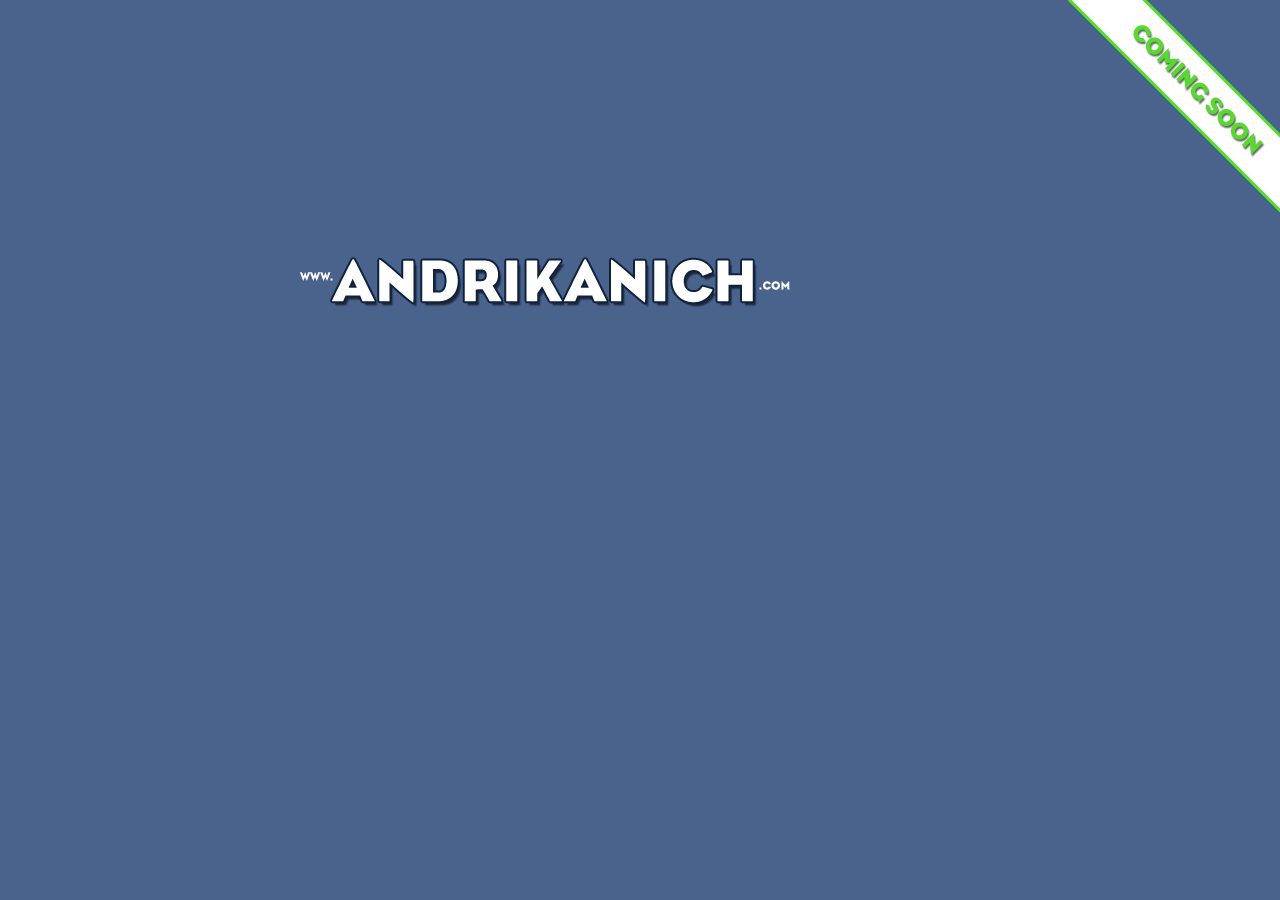
<file: index.html>
<!DOCTYPE html>

<html>
  <head>
    <meta http-equiv="Content-Type" content="text/html; charset=UTF-8" />
    <title>Andrikanich Family</title>
    <link href="/css/basic.css" rel="stylesheet" type="text/css" />
  </head>

  <body>
    <div id="wrapper">
      <div>
        <img src="i/andrikanich.front2.png" width="508" height="64" />
      </div>
    </div>
  </body>
</html>
</file>
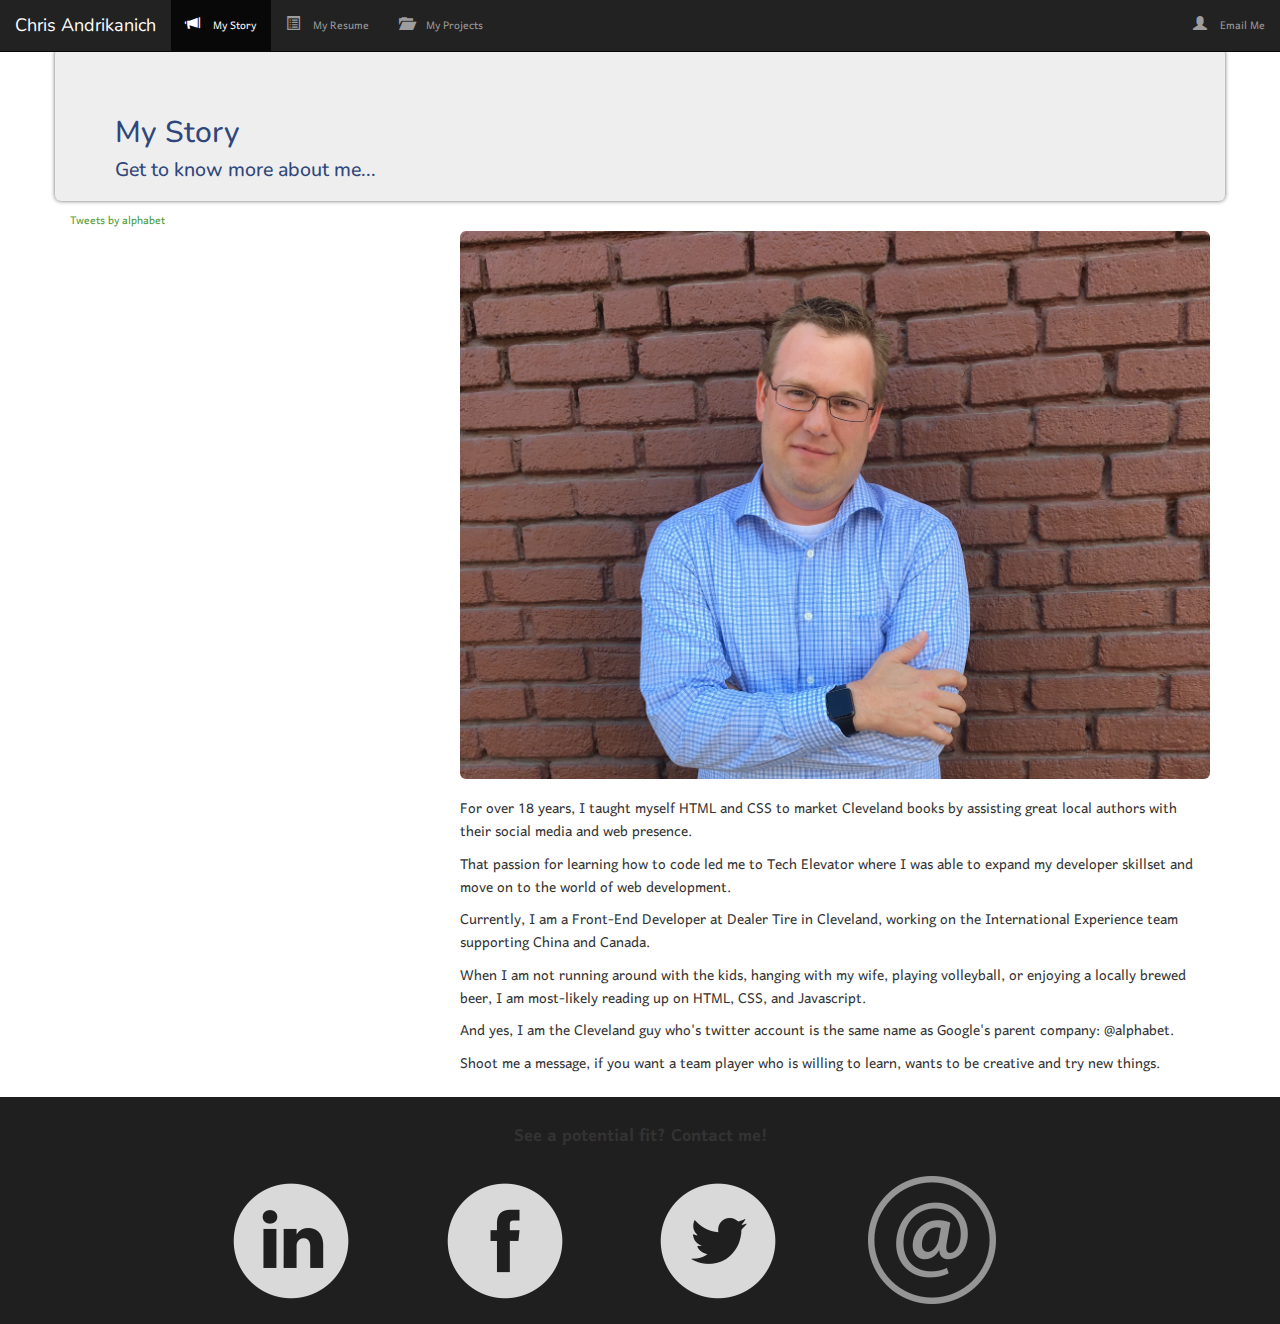
<file: ~old/chris/index.html>
<!DOCTYPE html>
<html>
	<head>
		<title>Hello, My name is Chris W. Andrikanich</title>
		
		<meta name="viewport" content="width=device-width, initial-scale=1">
		
		<meta charset="utf-8">
		<meta name="viewport" content="width=device-width, initial-scale=1">
		<link rel="stylesheet" href="http://maxcdn.bootstrapcdn.com/bootstrap/3.3.6/css/bootstrap.min.css">
		<script src="https://ajax.googleapis.com/ajax/libs/jquery/1.12.4/jquery.min.js"></script>
		<script src="http://maxcdn.bootstrapcdn.com/bootstrap/3.3.6/js/bootstrap.min.js"></script>
		
		<!-- MY CUSTOM STYLES -->
		<link rel="stylesheet" href="style.css">
		<link href="https://fonts.googleapis.com/css?family=Bungee+Inline|Bungee+Shade|Harmattan|Montserrat|Nunito" rel="stylesheet">
		<script src="site.js"></script>
		
		<script>
		  window.fbAsyncInit = function() {
		    FB.init({
		      appId      : '503785306478110',
		      xfbml      : true,
		      version    : 'v2.7'
		    });
		  };
		
		  (function(d, s, id){
		     var js, fjs = d.getElementsByTagName(s)[0];
		     if (d.getElementById(id)) {return;}
		     js = d.createElement(s); js.id = id;
		     js.src = "//connect.facebook.net/en_US/sdk.js";
		     fjs.parentNode.insertBefore(js, fjs);
		   }(document, 'script', 'facebook-jssdk'));
		</script>
	
	</head>
	
	<body>
		
		<!-- PAGE HEADER -->
		<nav class="navbar navbar-inverse navbar-fixed-top">
		  <div class="container-fluid">
		    <div class="navbar-header">
		      <button type="button" class="navbar-toggle" data-toggle="collapse" data-target="#myNavbar">
		        <span class="icon-bar"></span>
		        <span class="icon-bar"></span>
		        <span class="icon-bar"></span> 
		      </button>
		      <a class="navbar-brand" href="#myStory">Chris Andrikanich</a>
		    </div>
		    <div class="collapse navbar-collapse" id="myNavbar">
		      <ul class="nav navbar-nav">
		        <li data-toggle="collapse" data-target=".navbar-collapse" class="myStory active">
		        	<a id="btn-showMyStory" href="#myStory">
			        	<span class="glyphicon glyphicon-bullhorn"></span> My Story</a>
			    </li>
		        <li data-toggle="collapse" data-target=".navbar-collapse" class="myResume"><a id="btn-showMyResume" href="#myResume"><span class="glyphicon glyphicon-list-alt"></span> My Resume</a></li>
		        <li data-toggle="collapse" data-target=".navbar-collapse" class="myProjects"><a id="btn-showMyProjects" href="#myProjects"><span class="glyphicon glyphicon-folder-open"></span> My Projects</a></li> 
		      </ul>
		      <ul class="nav navbar-nav navbar-right">
		        <li data-toggle="collapse" data-target=".navbar-collapse"><a href="mailto:chris@andrikanich.com"><span class="glyphicon glyphicon-user"></span> Email Me</a></li>
		      </ul>
		    </div>
		  </div>
		</nav>
		
		<!-- MY STORY SECTION -->
		<section id="myStory" class="container mainView">
			<div class="row">
				<header class="col-md-12 jumbotron">
					<h2>My Story</h2>
					<h3>Get to know more about me...</h3>
				</header>
			</div>
			<div class="row">
				<aside class="col-md-4 hidden-xs">
					<div class="twitter">
						<a class="twitter-timeline" data-width="500" data-height="400" href="https://twitter.com/alphabet">Tweets by alphabet</a>
<script async src="//platform.twitter.com/widgets.js" charset="utf-8"></script>					
					</div>
				</aside>
				<article class="col-md-8">
					<img src="i/cwa.jpg" class="img-rounded img-responsive" alt="Chris Andrikanich" />
					<p>For over 18 years, I taught myself HTML and CSS to market Cleveland books by assisting great local authors with their social media and web presence.</p>

					<p>That passion for learning how to code led me to Tech Elevator where I was able to expand my developer skillset and move on to the world of web development.</p>

					<p>Currently, I am a Front-End Developer at Dealer Tire in Cleveland, working on the International Experience team supporting China and Canada.</p>

					<p>When I am not running around with the kids, hanging with my wife, playing volleyball, or enjoying a locally brewed beer, I am most-likely reading up on HTML, CSS, and Javascript.</p>

					<p>And yes, I am the Cleveland guy who's twitter account is the same name as Google's parent company: @alphabet.</p>
					
					<p>Shoot me a message, if you want a team player who is willing to learn, wants to be creative and try new things.</p>

				</article>
			</div>
		</section>
		
		<!-- MY RESUME SECTION -->
		<section id="myResume" class="container mainView">
			<div class="row">
				<header class="col-md-12 jumbotron">
					<h2>My Resume</h2>
					<h3>Learn more about my experience...</h3>
				</header>
			</div>
			<div class="row">
				<div class="col-md-1"></div>
				<article class="col-md-10">
					<h4>Objective</h4>
					<p>As a Front-End Developer, my passion for semantic HTML & CSS pushes myself to learn more, to work with my team to create high-quality code and to continuously enhance my skillset. My experience with taking someone else's vision and translating it to good usable code makes me a great fit for your team.</p>
					<h4>Experience</h4>

						<!-- DEALER TIRE -->
						<h5>Dealer Tire, LLC, Web Developer, Cleveland, OH &mdash; 2016-Present</h5>
						<ul>
							<li>Coordinated with team to launch Dealer Tire China by designing & skinning Porsche dealership web site</li>
							<li>Support web applications and branding updates for US and Canadian dealership websites</li>
							<li>Led project to move Online Tire Store application to Nissan & Infiniti Canada dealerships</li>
						</ul>

						<!-- TEALS -->
						<h5>TEALS, Volunteer Teaching Assistant, Cleveland, OH &mdash; 2018-Present</h5>
						<ul>
							<li>Assisted Campus International High School teacher with the Intro to Computer Science curriculum</li>
							<li>Help students understand basic Computer Science concepts using Snap and Python programming languages</li>
						</ul>

						<!-- TECH ELEVATOR-->
						<h5>Tech Elevator, Student: Java Cohort, Cleveland, OH &mdash; 2016-Present</h5>
						<ul>
							<li>Java Language Fundamentals: variables, data types, loops, conditional statements, exception handling, collections framework, I/O</li>
							<li>Object Oriented Programming: classes and objects, interfaces, access modifiers, packages, the Java classpath, class modeling, encapsulation, inheritance, and polymorphism, UML class diagrams</li>
							<li>Web Application Development: HTML, CSS, Javascript, Servlets, JSP, Spring Web MVC, Tomcat</li>
							<li>Database Programming: JDBC, JPA (Hibernate), table design and creation, SQL queries and DML, PostgreSQL, E/R diagrams</li>
							<li>Development tools and techniques: unit testing (JUnit), TDD, unix command line navigation, Git, Eclipse</li>
						</ul>

						<!-- GRAY & COMPANY -->
						<h5>Gray & Company, Publishers, Digital Marketing, Cleveland, OH &mdash; 1998-2016</h5>
						<ul>
							<li>Built and designed company web site using HTML, CSS, and FileMaker databases, also managed and maintained updates, fixes, and feature requests via Coda</li>
							<li>Organized and designed promotional materials, coordinated and scheduled events, and managed book sales partnerships for appearances for 40+ authors</li>
							<li>Crafted content, designed assets, and implemented social media campaigns on Facebook and Twitter in conjunction with product releases, special offers, and timely content</li>
							<li>Planned, managed, and researched office logistics for 6 full-time and part-time employees</li>
						</ul>

						<!-- BURNING RIVER SPORTS -->
						<h5>Burning River Sports, Co-owner, Cleveland, OH &mdash; 2002-2005</h5>
						<ul>
							<li>Built, managed and maintained company web site using HTML and CSS</li>
							<li>Organized, scheduled, and coordinated dozens of local social and sport events in Greater Cleveland</li>
							<li>Designed marketing materials and promotional giveaways using Adobe InDesign</li>
						</ul>

						<!-- SIGNATURES -->
						<h5>Signatures Network, Merchandising Assistant, San Francisco, CA &mdash; 2005-2009</h5>
						<ul>
							<li>Assisted with inventory supply and management, venue transactions, and logistics for Coldplay concert tours in the summers of 2006, 2008, and 2009 in the United States and Canada</li>
						</ul>

					<!-- EDUCATION-->	
					<h4>Education</h4>
					<ul>
						<li>Tech Elevator, Cleveland, OH — Certificate, Expected Aug 2016
<p>14 week accelerated coursework on Java software language</p>
</li>
						<li>Ohio University, Athens, OH — B.A. English, 1998</li>
					</ul>
				</article>
			</div>
			<div class="col-md-1"></div>
		</section>
		
		<!-- MY PROJECTS SECTION -->
		<section id="myProjects" class="container mainView">
			<div class="row">
				<header  class="col-md-12 jumbotron">
					<h2>My Projects</h2>
					<h3>Learn more about what I have created...</h3>
				</header>
			</div>
			<div class="row">
				<article class="col-md-12">
					<div class="projectCard">
						<img src="i/grayco.png" class="img-rounded img-responsive" alt="Gray &amp; Company, Publishers" />
						<h6>Gray &amp; Company, Publishers</h6>
						<p>Web Site Design, HTML, CSS</p>
						<a href="http://www.grayco.com" title="Gray &amp; Company, Publisher web site">www.grayco.com</a>
					</div>
					<div class="projectCard">
						<img src="i/npg-site.png" class="img-rounded img-responsive" alt="National Park Geek Capstone Project" />
						<h6>National Park Geek (Capstone project)</h6>
						<p>Web Site Design, HTML, CSS</p>
						<a href="https://github.com/candrikanich/techElevator-NPG-site" title="National Park Geek Capstone Project">github.com/candrikanich/techElevator-NPG-site</a>
					</div>
				</article>
			</div>
		</section>
		
		<!-- PAGE FOOTER -->
		<footer class="container-fluid">
			
			<div class="row">
				<div class="col-md-12">
					<p>See a potential fit? Contact me!</p>
				</div>
			</div>
			
			<div class="row">
				
				<div class="col-xs-2"></div>
				
				<div class="col-xs-2">
					<a href="https://www.linkedin.com/in/chrisandrikanich" title="Chris Andrikanich on LinkedIn">
					<img src="i/linkedIn.png" class="img-responsive" alt="LinkedIn" />
					</a>
				</div>
				
				<div class="col-xs-2">
					<a href="https://www.facebook.com/in/chris.andrikanich" title="Chris Andrikanich on Facebook">
					<img src="i/facebook.png" class="img-responsive" alt="Facebook" />
				</div>
				
				<div class="col-xs-2">
					<a href="https://www.twitter.com/alphabet" title="Chris Andrikanich on Twitter">
					<img src="i/twitter.png" class="img-responsive" alt="Twitter" />
				</div>
				
				<div class="col-xs-2">
					<a href="mailto:chris@andrikanich.com" title="Email Chris Andrikanich">
					<img src="i/mail.png" class="img-responsive" alt="Email" />
				</div>
				
				<div class="col-xs-2"></div>
			
			</div>
		</footer>
	</body>
</html>
</file>
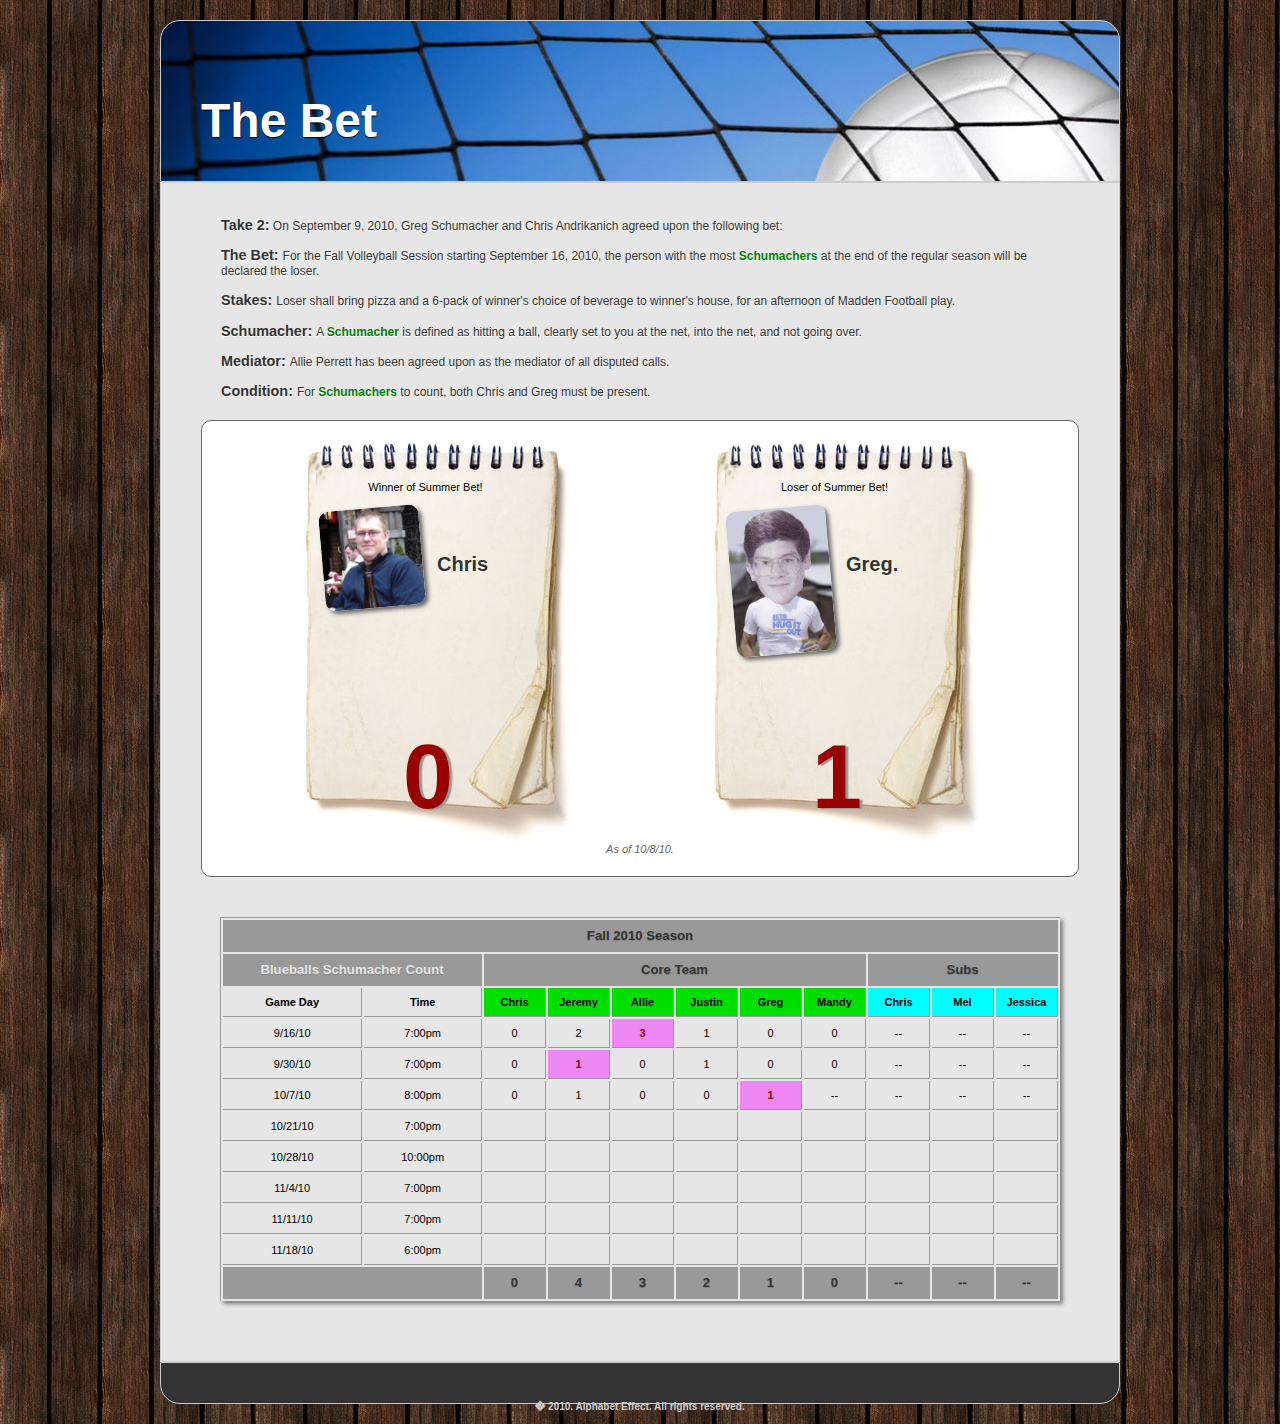
<file: ~old/schumacher/index.html>
<!DOCTYPE html PUBLIC "-//W3C//DTD XHTML 1.0 Strict//EN" "http://www.w3.org/TR/xhtml1/DTD/xhtml1-strict.dtd">
<html>
	<head>
		<title>2010 Summer Volleyball "Schumacher" Bet Tally Board</title>
		<link href="main.css" rel="stylesheet" type="text/css" media="all" />
	</head>
	<body>
		<div id="wrapper">
			<div id="header">
				<h1>The Bet</h1>
				<h2>Andrikanich vs. Schumacher</h2>
			</div>
			<div id="content">
				<ul>
					<li><h5>Take 2:</h5> On September 9, 2010, Greg Schumacher and Chris Andrikanich agreed upon the following bet:</li>
					<li><h5>The Bet: </h5>For the Fall Volleyball Session starting September 16, 2010, the person with the most <span>Schumachers</span> at the end of the regular season will be declared the loser.</li>
					<li><h5>Stakes: </h5>Loser shall bring pizza and a 6-pack of winner's choice of beverage to winner's house, for an afternoon of Madden Football play.</li>
					<li><h5>Schumacher: </h5>A <span>Schumacher</span> is defined as hitting a ball, clearly set to you at the net, into the net, and not going over.</li>
					<li><h5>Mediator: </h5>Allie Perrett has been agreed upon as the mediator of all disputed calls.</li>
					<li><h5>Condition: </h5>For <span>Schumachers</span> to count, both Chris and Greg must be present.</li>
				</ul>
				<div id="scores">
					
					<!-- Chris -->
					<div id="winner">
					<p>Winner of Summer Bet!</p>
					<img src="i/chris.jpg" alt="Chris Andrikanich" />
						<h3>Chris</h3>
						<h4>0</h4>
						
					</div>
					
					<!-- Greg -->
					<div id="loser">
					<p>Loser of Summer Bet!</p>
					<img src="i/greg2.jpg" alt="Greg Schumacher" />
						<h3>Greg.</h3>
						<h4>1</h4>
					</div>
					
					<div class="clear">
						<p>As of 10/8/10.</p>
					</div>
				</div>
				
				<div id="stats">
					<table>
						<tr class="header1">
							<td colspan="11">Fall 2010 Season</td>
						</tr>
						<tr class="header1">
							<td colspan="2"><span>Blueballs Schumacher Count</span></td>
							<td colspan="6">Core Team</td>
							<td colspan="3">Subs</td>
						</tr>
						
						<tr class="header">
							<td class="header">Game Day</td>
							<td class="header">Time</td>
							<td class="team">Chris</td>
							<td class="team">Jeremy</td>
							<td class="team">Allie</td>
							<td class="team">Justin</td>
							<td class="team">Greg</td>
							<td class="team">Mandy</td>
							<td class="sub">Chris</td>
							<td class="sub">Mel</td>
							<td class="sub">Jessica</td>
						</tr>
						
						<tr class="stats one">
							<td class="gameDay">9/16/10</td>
							<td class="time">7:00pm</td>
							<td class="chris">0</td>
							<td class="jeremy">2</td>
							<td class="allie schu">3</td>
							<td class="justin">1</td>
							<td class="greg">0</td>
							<td class="mandy">0</td>
							<td class="rogish">--</td>
							<td class="mel">--</td>
							<td class="jessica">--</td>
						</tr>
						
						<tr class="stats two">
							<td class="gameDay">9/30/10</td>
							<td class="time">7:00pm</td>
							<td class="chris">0</td>
							<td class="jeremy schu">1</td>
							<td class="allie">0</td>
							<td class="justin">1</td>
							<td class="greg">0</td>
							<td class="mandy">0</td>
							<td class="rogish">--</td>
							<td class="mel">--</td>
							<td class="jessica">--</td>
						</tr>
						
						<tr class="stats three">
							<td class="gameDay">10/7/10</td>
							<td class="time">8:00pm</td>
							<td class="chris">0</td>
							<td class="jeremy">1</td>
							<td class="allie">0</td>
							<td class="justin">0</td>
							<td class="greg schu">1</td>
							<td class="mandy">--</td>
							<td class="rogish">--</td>
							<td class="mel">--</td>
							<td class="jessica">--</td>
						</tr>
						
						<tr class="stats four">
							<td class="gameDay">10/21/10</td>
							<td class="time">7:00pm</td>
							<td class="chris"></td>
							<td class="jeremy"></td>
							<td class="allie"></td>
							<td class="justin"></td>
							<td class="greg"></td>
							<td class="mandy"></td>
							<td class="rogish"></td>
							<td class="mel"></td>
							<td class="jessica"></td>
						</tr>
						
						<tr class="stats five">
							<td class="gameDay">10/28/10</td>
							<td class="time">10:00pm</td>
							<td class="chris"></td>
							<td class="jeremy"></td>
							<td class="allie"></td>
							<td class="justin"></td>
							<td class="greg"></td>
							<td class="mandy"></td>
							<td class="rogish"></td>
							<td class="mel"></td>
							<td class="jessica"></td>
						</tr>
						
						<tr class="stats six">
							<td class="gameDay">11/4/10</td>
							<td class="time">7:00pm</td>
							<td class="chris"></td>
							<td class="jeremy"></td>
							<td class="allie"></td>
							<td class="justin"></td>
							<td class="greg"></td>
							<td class="mandy"></td>
							<td class="rogish"></td>
							<td class="mel"></td>
							<td class="jessica"></td>
						</tr>
						
						<tr class="stats seven">
							<td class="gameDay">11/11/10</td>
							<td class="time">7:00pm</td>
							<td class="chris"></td>
							<td class="jeremy"></td>
							<td class="allie"></td>
							<td class="justin"></td>
							<td class="greg"></td>
							<td class="mandy"></td>
							<td class="rogish"></td>
							<td class="mel"></td>
							<td class="jessica"></td>
						</tr>
						
						<tr class="stats eight">
							<td class="gameDay">11/18/10</td>
							<td class="time">6:00pm</td>
							<td class="chris"></td>
							<td class="jeremy"></td>
							<td class="allie"></td>
							<td class="justin"></td>
							<td class="greg"></td>
							<td class="mandy"></td>
							<td class="rogish"></td>
							<td class="mel"></td>
							<td class="jessica"></td>
						</tr>
						
						<tr class="total">
							<td colspan="2" class="header1"></td>
							<td class="chris">0</td>
							<td class="jeremy">4</td>
							<td class="allie">3</td>
							<td class="justin">2</td>
							<td class="greg">1</td>
							<td class="mandy">0</td>
							<td class="rogish">--</td>
							<td class="mel">--</td>
							<td class="jessica">--</td>
						</tr>
						
					</table>
				</div>

				
			</div>
			<div id="footer">
				<h6>� 2010. <a href="mailto:chris@andrikanich.com">Alphabet Effect</a>. All rights reserved.</h6>
			</div>
		</div>
	</body>
</html>
</file>
<file: css/basic.css>
@charset "UTF-8";
* {
	padding: 0;
	margin: 0;
}
#wrapper {
	width: 700px;
	margin: 0 auto;
	margin-top: 100px;
	padding-top: 150px;
}
body {
	background-color: #49638D;
	font-family: Verdana, Arial, Helvetica, sans-serif;
	font-size: 12px;
	color: #FFFFFF;
	background-image: url(../i/coming-soon.png);
	background-repeat: no-repeat;
	background-position: right top;
}
#share {
	text-align: center;
	color: #10213D;
	background-position: 200px;
}
img {
}
a {
	color: #10213D;
	text-decoration: none;
}
a:hover {
	color: #FFFFFF;
	text-decoration: underline;
}
</file>
<file: ~old/chris/style.css>
/* IMPORTED CUSTOM FONTS 

font-family: 'Montserrat', sans-serif;
font-family: 'Nunito', sans-serif;
font-family: 'Bungee Shade', cursive;
font-family: 'Bungee Inline', cursive;
font-family: 'Harmattan', sans-serif;

*/

/*

BASE COLOR PALATTE

Headline Blue: #30477A
Link Green: #479932
Text Black (80%):

*/

#myResume, #myProjects, #contactMe {
	display: none;
}

body {
	font-family: 'Harmattan', sans-serif;
}

h1, h2, h3, h4, h5, h6,
a.navbar-brand {
	font-family: 'Nunito', sans-serif;
	color: #30477A;
}

a:link,
a:visited,
a:hover,
a:active  {
	color: #479932; 
}

span.glyphicon {
	margin-right: 10px;
}

section {
	margin-top: 40px;
}
.mainView {margin-top: 48px;}

#myStory img {
	margin: 20px 0;
	box-shadow: 2px 2px 3px @gray10;
}

#myStory .twitter {
	height: 550px;
	overflow: auto;
	margin-bottom: 40px;
}

p {
	font-size: 1.3em;
	line-height: 1.25em;
}

.jumbotron {
	border: 1px solid @gray10;
	box-shadow: 0 0 4px #666;
	margin-bottom: 10px;
	padding-bottom: 10px;
}

.jumbotron h3 {
	margin-top: 0;
	font-size: 1.4em;
}

h4 {
	border-top: 1px solid @gray10;
	padding-top: 15px;
	margin-top: 15px;
	font-weight: bold;
	font-size: 1.5em;
}

#myResume h4:first-child {
	border: none;
}

.projectCard {
	border: 1px solid @gray10;
	box-shadow: 0 0 3px #666;
	padding: 10px;
	margin: 20px 0;
}

.projectCard img {
	margin: 0 0 20px 0;
}

.projectCard h6 {
	font-size: 1.3em;
}

footer {
	background-color: #1f1f1f;
	color: @white;
	margin: 10px 0 0 0;
	padding: 10px 0 20px 0;
	text-align: center;
}

footer div:first-child {
	margin: 8px 0;
	font-weight: bold;
	font-size: 1.1em;
}
</file>
<file: ~old/schumacher/main.css>
@charset "UTF-8";

/* CSS Document */

/* ==============================================================

Chris Andrikanich
Copyright 2010
written for - www.andrikanich.com/schumacher/

* * * * * * * * * * * * * * * * * * * * * * * * * * * * * * *

swatch colors
=============


================================================================ */

@import url("http://www.grayco.com/css/reset.css");

/* ============================================================= */

body {
    background: url(i/wood.jpg) repeat;
    font-size: 62.5%;
    font-family: Verdana, Arial, Helvetica, sans-serif;
    color: #000;
}
p { font-size: 1.1em;}
h1 { 
	font-size: 4.8em;
	font-weight: bold;
}
h2 { font-size: 3.0em;}
h1, h2 {
	color: #fff;
	text-shadow: #000 0 1px 1px;
}
h3 { 
	font-size: 2.0em;
	text-align: left;
	padding: 40px 0 0 0;
	color:#333333;
	text-shadow: #fff 0 1px 1px;
	font-weight: bold;
}
h4 { 
	letter-spacing: -5px;
	font-size: 9.0em;
	text-align: center;
	font-weight: bold;
	padding: 30px 0;
	clear: left;
	text-shadow: 3px 1px 1px #999999;
	color: #990000;
	}
h5 { 
	font-size: 1.2em;
	font-weight: bold;
	margin: 20px 0 8px 0;
	display: inline;
}
h6 { 
	font-size: 1.0em;
	padding: 15px 0 0 0;
}
#scores h6 {
	display: block;
	padding: 0 70px 0 25px;
	font-style: italic;
}
a:link, a:visited {
	color: #ccc;
	text-decoration: none;
}
a:hover {
	color: #ccc;
	text-decoration: underline;
}
a:active {
	color: #ccc;
	text-decoration: none;
}
a:focus {
	color: #ccc;
	text-decoration: underline;
}
#wrapper {
	width: 960px;
	margin: 20px auto;
}
.clear {
	clear: both;
	font-size: 1.0em;
	font-style: italic;
	color: #666;
	text-align: center;
}
/* =============================================================
   HEADER
   ============================================================= */

#header {
	background: url(i/beach-volleyball-net.jpg) no-repeat;
	height: 80px;
	padding: 40px;
	-moz-border-radius-topleft: 20px;
	-webkit-border-top-left-radius: 20px;
	-moz-border-radius-topright: 20px;
	-webkit-border-top-right-radius: 20px;
	overflow: hidden;
	border: 1px solid #ccc;
}

/* =============================================================
   CONTENT
   ============================================================= */

#content {
	background-color: #e6e6e6;
	padding: 20px 40px;
	border: 1px solid #ccc;
}
#scores {
	padding: 20px 100px 10px;
	background-color: #fff;
	margin: 20px 0 0 0;
	-moz-border-radius: 10px; 
	-webkit-border-radius: 10px; 
	border: 1px solid #666;
}
#scores img {
	width: 100px;
	margin: 15px 15px 0 20px;
	float: left;
	-moz-border-radius: 10px; 
	-webkit-border-radius: 10px; 
	-moz-box-shadow: 3px 3px 4px #666;
	-webkit-box-shadow: 3px 3px 4px #666;
	box-shadow: 3px 3px 4px #666;
	-webkit-transform: rotate(-5deg);
	-moz-transform: rotate(-5deg);
}
#winner, #loser {
	float: left;
	width: 247px;
	background: url(i/notepad01.jpg) no-repeat;
	height: 402px;
	padding: 0 20px 0 0;
}
#winner {
	margin: 0 142px 0 0;
}
#winner p, #loser p {
	text-align: center;
	margin: 40px 0 0 0;
}
#extra {
	padding: 15px;
	background-color: #c9cb72;
	margin: 0 0 10px 10px;
	-moz-border-radius: 10px; 
	-webkit-border-radius: 10px; 
	border: 1px solid #666;
	text-align: center;
	width: 150px;
	float: right;
	font-size: 1.2em;
}
ul {
	margin: 0 0 20px 0;
	padding: 0 20px;
}
li {
	font-size: 1.2em;
	color:#333333;
	text-shadow: #fff 0 1px 1px;
	display: block;
	margin: 15px 0;
	line-height: 1.2em;
}
span {
	font-weight: bold;
	color: green;
}
table {
	width: 840px;
	margin: 40px auto;
	border-top: 1px solid #999;
	border-left: 1px solid #999;
	font-size: 1.1em;
	-moz-box-shadow: 3px 3px 4px #808080;
	-webkit-box-shadow: 3px 3px 4px #808080;
	box-shadow: 3px 3px 4px #808080;
}
td {
	padding: 8px;
	text-align: center;
	border-bottom: 1px solid #999;
	border-right: 1px solid #999;
}
.team {
	background-color: #00de00;
}
.sub {
	background-color: cyan;
}
.team, .sub {
	width: 45px;
}
tr.total td, tr.header1 td {
	background-color: #999;
	font-weight: bold;
	text-shadow: #808080 0 1px 1px;
	color: #333;
	font-size: 1.2em;
}
tr.header td {
	font-weight: bold;
}
.schu {
	font-weight: bold;
	color: #900000;
	background-color: #ed87f3;
}
tr.header1 td span {
	color: #e6e6e6;
}
/* ============================================================= 
   FOOTER
   ============================================================= */

#footer {
	height: 40px;
	background-color: #333;
	-moz-border-radius-bottomleft: 20px;
	-webkit-border-bottom-left-radius: 20px;
	-moz-border-radius-bottomright: 20px;
	-webkit-border-bottom-right-radius: 20px;
	color: #ccc;
	text-align: center;
	border: 1px solid #ccc;
}
</file>
